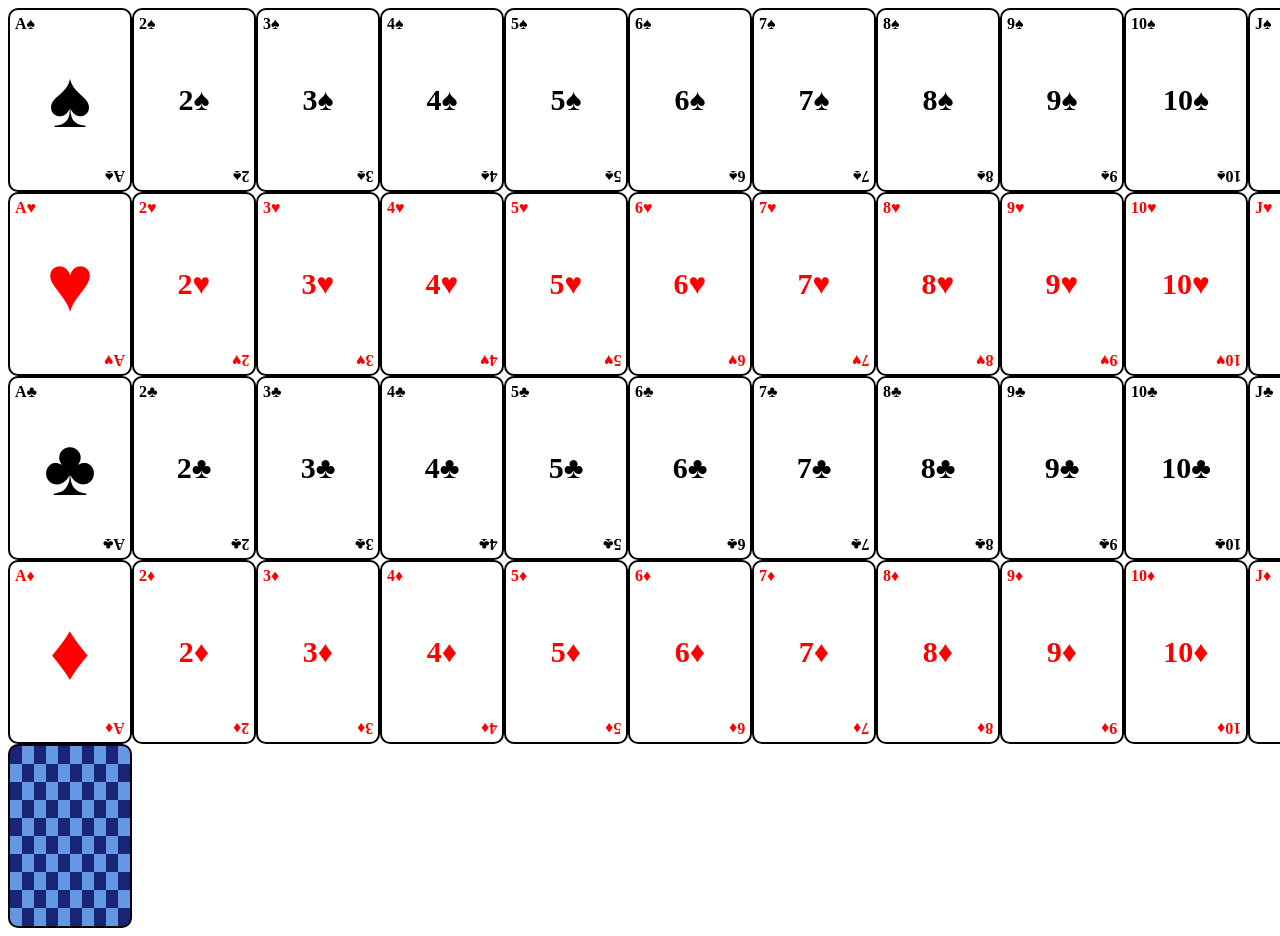
<file: index.html>
<!DOCTYPE html>
<html>
    <head>
        <title>CARTES</title>
        <link rel="stylesheet" href="cards.css">
    </head>
    <body>
        <div class="card-container">

            <div class="card black-card card-front">
                <div class="top-left">A♠</div>
                <div class="center big-symbol">♠</div>
                <div class="bottom-right">A♠</div>
            </div>
            <div class="card black-card card-front">
                <div class="top-left">2♠</div>
                <div class="center small-symbol">2♠</div>
                <div class="bottom-right">2♠</div>
            </div>
            <div class="card black-card card-front">
                <div class="top-left">3♠</div>
                <div class="center small-symbol">3♠</div>
                <div class="bottom-right">3♠</div>
            </div>
            <div class="card black-card card-front">
                <div class="top-left">4♠</div>
                <div class="center small-symbol">4♠</div>
                <div class="bottom-right">4♠</div>
            </div>
            <div class="card black-card card-front">
                <div class="top-left">5♠</div>
                <div class="center small-symbol">5♠</div>
                <div class="bottom-right">5♠</div>
            </div>
            <div class="card black-card card-front">
                <div class="top-left">6♠</div>
                <div class="center small-symbol">6♠</div>
                <div class="bottom-right">6♠</div>
            </div>
            <div class="card black-card card-front">
                <div class="top-left">7♠</div>
                <div class="center small-symbol">7♠</div>
                <div class="bottom-right">7♠</div>
            </div>
            <div class="card black-card card-front">
                <div class="top-left">8♠</div>
                <div class="center small-symbol">8♠</div>
                <div class="bottom-right">8♠</div>
            </div>
            <div class="card black-card card-front">
                <div class="top-left">9♠</div>
                <div class="center small-symbol">9♠</div>
                <div class="bottom-right">9♠</div>
            </div>
            <div class="card black-card card-front">
                <div class="top-left">10♠</div>
                <div class="center small-symbol">10♠</div>
                <div class="bottom-right">10♠</div>
            </div>
            <div class="card black-card card-front">
                <div class="top-left">J♠</div>
                <div class="center big-symbol">J</div>
                <div class="bottom-right">J♠</div>
            </div>
            <div class="card black-card card-front">
                <div class="top-left">Q♠</div>
                <div class="center big-symbol">Q</div>
                <div class="bottom-right">Q♠</div>
            </div>
            <div class="card black-card card-front">
                <div class="top-left">K♠</div>
                <div class="center big-symbol">K</div>
                <div class="bottom-right">K♠</div>
            </div>

            <div class="card red-card card-front">
                <div class="top-left">A♥</div>
                <div class="center big-symbol">♥</div>
                <div class="bottom-right">A♥</div>
            </div>
            <div class="card red-card card-front">
                <div class="top-left">2♥</div>
                <div class="center small-symbol">2♥</div>
                <div class="bottom-right">2♥</div>
            </div>
            <div class="card red-card card-front">
                <div class="top-left">3♥</div>
                <div class="center small-symbol">3♥</div>
                <div class="bottom-right">3♥</div>
            </div>
            <div class="card red-card card-front">
                <div class="top-left">4♥</div>
                <div class="center small-symbol">4♥</div>
                <div class="bottom-right">4♥</div>
            </div>
            <div class="card red-card card-front">
                <div class="top-left">5♥</div>
                <div class="center small-symbol">5♥</div>
                <div class="bottom-right">5♥</div>
            </div>
            <div class="card red-card card-front">
                <div class="top-left">6♥</div>
                <div class="center small-symbol">6♥</div>
                <div class="bottom-right">6♥</div>
            </div>
            <div class="card red-card card-front">
                <div class="top-left">7♥</div>
                <div class="center small-symbol">7♥</div>
                <div class="bottom-right">7♥</div>
            </div>
            <div class="card red-card card-front">
                <div class="top-left">8♥</div>
                <div class="center small-symbol">8♥</div>
                <div class="bottom-right">8♥</div>
            </div>
            <div class="card red-card card-front">
                <div class="top-left">9♥</div>
                <div class="center small-symbol">9♥</div>
                <div class="bottom-right">9♥</div>
            </div>
            <div class="card red-card card-front">
                <div class="top-left">10♥</div>
                <div class="center small-symbol">10♥</div>
                <div class="bottom-right">10♥</div>
            </div>
            <div class="card red-card card-front">
                <div class="top-left">J♥</div>
                <div class="center big-symbol">J</div>
                <div class="bottom-right">J♥</div>
            </div>
            <div class="card red-card card-front">
                <div class="top-left">Q♥</div>
                <div class="center big-symbol">Q</div>
                <div class="bottom-right">Q♥</div>
            </div>
            <div class="card red-card card-front">
                <div class="top-left">K♥</div>
                <div class="center big-symbol">K</div>
                <div class="bottom-right">K♥</div>
            </div>

            <div class="card black-card card-front">
                <div class="top-left">A♣</div>
                <div class="center big-symbol">♣</div>
                <div class="bottom-right">A♣</div>
            </div>
            <div class="card black-card card-front">
                <div class="top-left">2♣</div>
                <div class="center small-symbol">2♣</div>
                <div class="bottom-right">2♣</div>
            </div>
            <div class="card black-card card-front">
                <div class="top-left">3♣</div>
                <div class="center small-symbol">3♣</div>
                <div class="bottom-right">3♣</div>
            </div>
            <div class="card black-card card-front">
                <div class="top-left">4♣</div>
                <div class="center small-symbol">4♣</div>
                <div class="bottom-right">4♣</div>
            </div>
            <div class="card black-card card-front">
                <div class="top-left">5♣</div>
                <div class="center small-symbol">5♣</div>
                <div class="bottom-right">5♣</div>
            </div>
            <div class="card black-card card-front">
                <div class="top-left">6♣</div>
                <div class="center small-symbol">6♣</div>
                <div class="bottom-right">6♣</div>
            </div>
            <div class="card black-card card-front">
                <div class="top-left">7♣</div>
                <div class="center small-symbol">7♣</div>
                <div class="bottom-right">7♣</div>
            </div>
            <div class="card black-card card-front">
                <div class="top-left">8♣</div>
                <div class="center small-symbol">8♣</div>
                <div class="bottom-right">8♣</div>
            </div>
            <div class="card black-card card-front">
                <div class="top-left">9♣</div>
                <div class="center small-symbol">9♣</div>
                <div class="bottom-right">9♣</div>
            </div>
            <div class="card black-card card-front">
                <div class="top-left">10♣</div>
                <div class="center small-symbol">10♣</div>
                <div class="bottom-right">10♣</div>
            </div>
            <div class="card black-card card-front">
                <div class="top-left">J♣</div>
                <div class="center big-symbol">J</div>
                <div class="bottom-right">J♣</div>
            </div>
            <div class="card black-card card-front">
                <div class="top-left">Q♣</div>
                <div class="center big-symbol">Q</div>
                <div class="bottom-right">Q♣</div>
            </div>
            <div class="card black-card card-front">
                <div class="top-left">K♣</div>
                <div class="center big-symbol">K</div>
                <div class="bottom-right">K♣</div>
            </div>

            <div class="card red-card card-front">
                <div class="top-left">A♦</div>
                <div class="center big-symbol">♦</div>
                <div class="bottom-right">A♦</div>
            </div>
            <div class="card red-card card-front">
                <div class="top-left">2♦</div>
                <div class="center small-symbol">2♦</div>
                <div class="bottom-right">2♦</div>
            </div>
            <div class="card red-card card-front">
                <div class="top-left">3♦</div>
                <div class="center small-symbol">3♦</div>
                <div class="bottom-right">3♦</div>
            </div>
            <div class="card red-card card-front">
                <div class="top-left">4♦</div>
                <div class="center small-symbol">4♦</div>
                <div class="bottom-right">4♦</div>
            </div>
            <div class="card red-card card-front">
                <div class="top-left">5♦</div>
                <div class="center small-symbol">5♦</div>
                <div class="bottom-right">5♦</div>
            </div>
            <div class="card red-card card-front">
                <div class="top-left">6♦</div>
                <div class="center small-symbol">6♦</div>
                <div class="bottom-right">6♦</div>
            </div>
            <div class="card red-card card-front">
                <div class="top-left">7♦</div>
                <div class="center small-symbol">7♦</div>
                <div class="bottom-right">7♦</div>
            </div>
            <div class="card red-card card-front">
                <div class="top-left">8♦</div>
                <div class="center small-symbol">8♦</div>
                <div class="bottom-right">8♦</div>
            </div>
            <div class="card red-card card-front">
                <div class="top-left">9♦</div>
                <div class="center small-symbol">9♦</div>
                <div class="bottom-right">9♦</div>
            </div>
            <div class="card red-card card-front">
                <div class="top-left">10♦</div>
                <div class="center small-symbol">10♦</div>
                <div class="bottom-right">10♦</div>
            </div>
            <div class="card red-card card-front">
                <div class="top-left">J♦</div>
                <div class="center big-symbol">J</div>
                <div class="bottom-right">J♦</div>
            </div>
            <div class="card red-card card-front">
                <div class="top-left">Q♦</div>
                <div class="center big-symbol">Q</div>
                <div class="bottom-right">Q♦</div>
            </div>
            <div class="card red-card card-front">
                <div class="top-left">K♦</div>
                <div class="center big-symbol">K</div>
                <div class="bottom-right">K♦</div>
            </div>

            <div class="card red-card card-back">
                <div class="top-left">K♦</div>
                <div class="center big-symbol">K</div>
                <div class="bottom-right">K♦</div>
            </div>
            
        </div>
    </body>
</html>
</file>
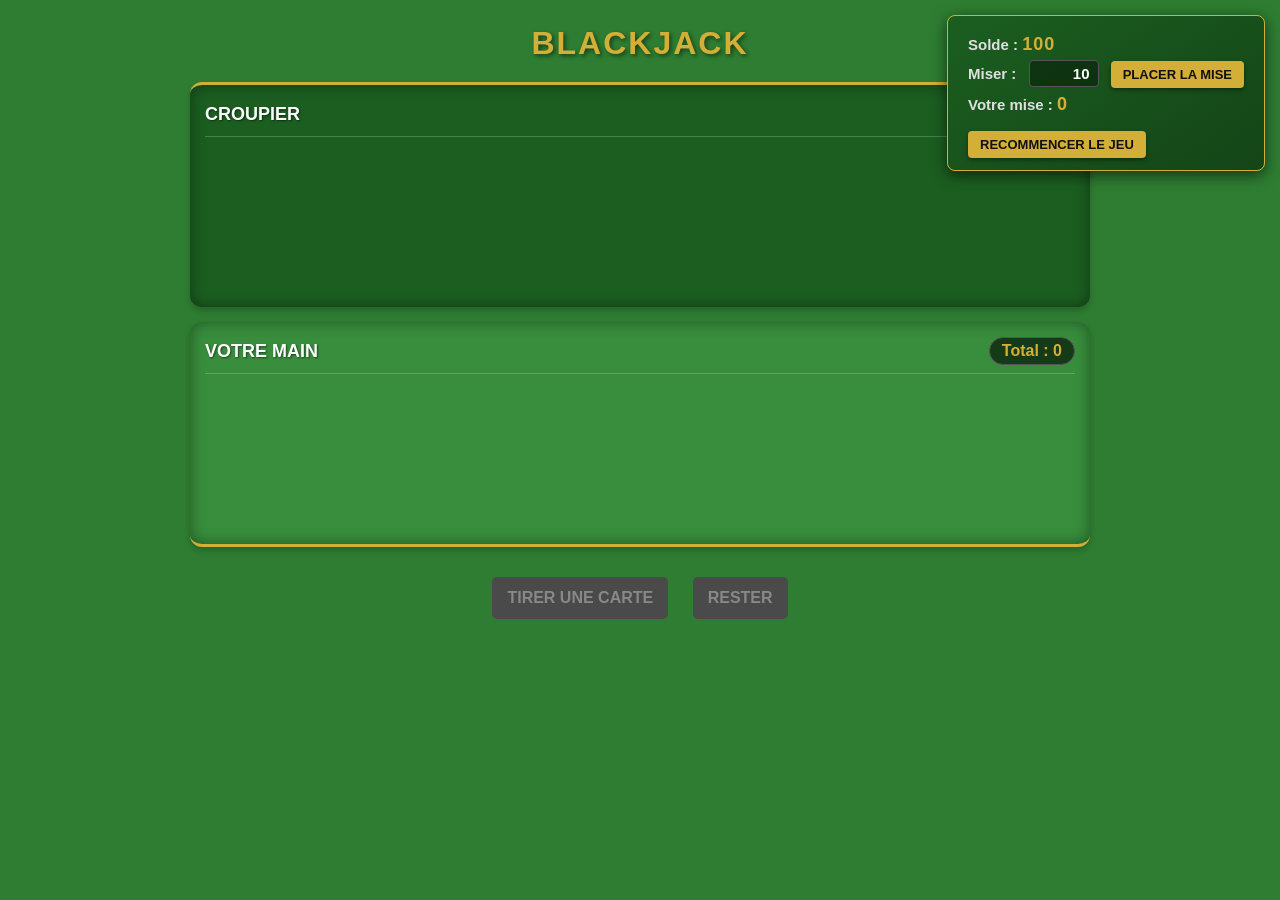
<file: blackjack.html>
<html>
    <head>
        <meta charset="UTF-8">
        <title>Blackjack</title>
        <link rel="stylesheet" href="blackjack.css">
        <link rel="stylesheet" href="cards.css">
        <script src="blackjack.js" defer></script>  
    </head>
    <body>
        <div id="balance-container">
            Solde : <span id="balance">100</span>
            <br>
            Miser : <input type="number" id="bet-amount" value="10" min="1" max="1000">
            <button id="place-bet">Placer la mise</button>
            <br>
            Votre mise : <span id="current-bet">0</span>
            <br>
            <button id="reset-game">Recommencer le jeu</button>
        </div>

        
        <h1>Blackjack</h1>
        
        <div id="game-container">
            
            <!-- Zone du Croupier -->
            <div class="table-zone dealer-zone">
                <div class="zone-header">
                    <h2>Croupier</h2>
                    <div class="score-badge">Total : <span id="dealer-total-value"></span></div>
                </div>
                <div id="dealer-hand-container">
                    <template id="dealer-card-template">
                        <div class="card card-back">
                            <div class="top-left"></div>
                            <div class="center"></div>
                            <div class="bottom-right"></div>
                        </div>
                    </template>
                </div>
            </div>

            <!-- Zone du Joueur -->
            <div class="table-zone player-zone">
                <div class="zone-header">
                    <h2>Votre main</h2>
                    <div class="score-badge">Total : <span id="total-value">0</span></div>
                </div>
                <div id="hand-container">
                    <template id="card-template">
                        <div class="card card-front">
                            <div class="top-left"></div>
                            <div class="center"></div>
                            <div class="bottom-right"></div>
                        </div>
                    </template>
                </div>
            </div>

            <!-- Contrôles et Messages -->
            <div id="buttons-container">
                <button id="draw-card">Tirer une carte</button>
                <button id="stand">Rester</button>
            </div>
            
            <div id="message-container"></div>
            
        </div>
    </body>
</html>
</file>
<file: cards.css>
.card-container{
    display: grid;
    grid-template-columns: repeat(13, 1fr);
}

.card{
    width: 120px;
    height: 180px;
    border: 2px solid black;
    border-radius: 10px;
    font-weight: bold;
}

.card .top-left {
    margin-top: 5px;
    margin-left: 5px;
    align-self: flex-start;
}

.card .center {
    margin: auto; 
}

.card .bottom-right {
    margin-bottom: 5px;
    margin-right: 5px;
    align-self: flex-end; 
    transform: rotate(180deg);
}

.small-symbol{
    font-size: 30px;
}

.big-symbol{
    font-size: 80px;
}

.black-card{
    color: black;
}

.red-card{
    color: red;
}

.card-front{
    display: flex;
    background-color: white;
}

.card-back{
    color: transparent;
    background: conic-gradient(
      #6497e4 0.25turn,
      #172574 0.25turn 0.5turn,
      #6497e4 0.5turn 0.75turn,
      #172574 0.75turn
    )
    top left / 20% 20% repeat;
}
</file>
<file: blackjack.css>
/* Reset basique pour optimiser l'espace */
* {
    box-sizing: border-box;
    margin: 0;
    padding: 0;
}

body {
    font-family: Arial, sans-serif;
    background-color: #2e7d32;
    color: #fff;
    display: flex;
    flex-direction: column;
    align-items: center;
    padding: 10px 20px;
    min-height: 100vh;
}

h1 {
    text-shadow: 2px 2px 4px rgba(0, 0, 0, 0.5);
    margin: 15px 0 20px 0;
    color: #d4af37;
    text-transform: uppercase;
    letter-spacing: 2px;
}

/* Conteneur global du jeu centré */
#game-container {
    width: 100%;
    max-width: 900px;
    display: flex;
    flex-direction: column;
    gap: 15px; /* Espace entre la zone croupier et joueur */
}

/* Design des tapis de jeu */
.table-zone {
    border-radius: 12px;
    padding: 15px;
    box-shadow: inset 0 0 15px rgba(0, 0, 0, 0.4), 0 4px 6px rgba(0, 0, 0, 0.2);
}

.dealer-zone {
    background-color: #1b5e20; 
    border-top: 3px solid #d4af37;
}

.player-zone {
    background-color: #388e3c; 
    border-bottom: 3px solid #d4af37;
}

.zone-header {
    display: flex;
    justify-content: space-between;
    align-items: center;
    border-bottom: 1px solid rgba(255, 255, 255, 0.2);
    padding-bottom: 8px;
    margin-bottom: 15px;
}

.zone-header h2 {
    font-size: 18px;
    text-shadow: 1px 1px 2px rgba(0, 0, 0, 0.5);
    text-transform: uppercase;
}

.score-badge {
    background-color: rgba(0, 0, 0, 0.6);
    color: #d4af37;
    padding: 4px 12px;
    border-radius: 20px;
    font-weight: bold;
    font-size: 16px;
    border: 1px solid #555;
}

/* Grilles de cartes */
#hand-container, #dealer-hand-container {
    display: flex;
    justify-content: center;
    align-items: center;
    perspective: 1000px;
    min-height: 140px;
}

.card {
    transition: transform 0.25s ease-in-out; 
    transform-style: preserve-3d;
    position: relative; 
}

.card + .card {
    margin-left: -60px; 
}

.card.is-flipping {
    transform: rotateY(90deg);
}

/* Style des boutons (Tirer/Rester) */
#buttons-container {
    margin: 15px 0;
    text-align: center;
}

#buttons-container button {
    background-color: #d4af37;
    color: #111;
    border: none;
    padding: 12px 15px;
    border-radius: 5px;
    font-size: 16px;
    font-weight: bold;
    text-transform: uppercase;
    cursor: pointer;
    box-shadow: 0 4px 6px rgba(0, 0, 0, 0.4);
    transition: background-color 0.2s, transform 0.1s, box-shadow 0.1s;
    margin: 0 10px;
}

#buttons-container button:hover:not(:disabled) {
    background-color: #f3c73f;
}

#buttons-container button:active:not(:disabled) {
    transform: translateY(2px);
    box-shadow: 0 2px 3px rgba(0, 0, 0, 0.4);
}

#reset-game {
    margin-top: 10px;
    background-color: #d4af37;
    color: #111;
    border: none;
    padding: 6px 12px;
    border-radius: 4px;
    font-size: 13px;
    font-weight: bold;
    text-transform: uppercase;
    cursor: pointer;
    box-shadow: 0 2px 4px rgba(0, 0, 0, 0.4);
    transition: background-color 0.2s, transform 0.1s;
}

#reset-game:hover:not(:disabled) {
    background-color: #f3c73f;
}

#reset-game:active:not(:disabled) {
    transform: translateY(2px);
    box-shadow: none;
}


/* Conteneur Solde */
#balance-container {
    position: absolute;
    top: 15px;
    right: 15px;
    background: linear-gradient(145deg, #1b5e20, #144517);
    border: 1px solid #d4af37;
    padding: 12px 20px;
    border-radius: 8px;
    font-size: 15px;
    font-weight: bold;
    box-shadow: 0 4px 15px rgba(0, 0, 0, 0.6);
    color: #e0e0e0;
    text-align: left;
    line-height: 1.8;
    z-index: 10;
}

#balance, #current-bet {
    color: #d4af37;
    font-size: 18px;
    letter-spacing: 1px;
}

#bet-amount {
    background-color: rgba(0, 0, 0, 0.4);
    border: 1px solid #555;
    color: #fff;
    padding: 4px 8px;
    border-radius: 4px;
    font-size: 15px;
    font-weight: bold;
    width: 70px;
    text-align: right;
    margin: 0 8px;
    outline: none;
    transition: all 0.2s ease;
}

#bet-amount:focus {
    border-color: #d4af37;
    box-shadow: 0 0 8px rgba(212, 175, 55, 0.4);
    background-color: rgba(0, 0, 0, 0.6);
}

/* Bouton Placer Mise */
#place-bet {
    background-color: #d4af37;
    color: #111;
    border: none;
    padding: 6px 12px;
    border-radius: 4px;
    font-size: 13px;
    font-weight: bold;
    text-transform: uppercase;
    cursor: pointer;
    box-shadow: 0 2px 4px rgba(0, 0, 0, 0.4);
    transition: background-color 0.2s, transform 0.1s;
}

#place-bet:hover:not(:disabled) {
    background-color: #f3c73f;
}

#place-bet:active:not(:disabled) {
    transform: translateY(2px);
    box-shadow: none;
}

/* États désactivés */
button:disabled {
    background-color: #4a4a4a !important;
    color: #888 !important;
    border-color: #4a4a4a !important;
    cursor: not-allowed;
    transform: none !important;
    box-shadow: none !important;
}

/* Zone d'affichage des messages de fin de tour */
#message-container {
    font-size: 22px;
    font-weight: bold;
    text-transform: uppercase;
    color: #d4af37;
    text-shadow: 2px 2px 5px rgba(0,0,0,0.8);
    height: 30px;
    margin-top: 5px;
    text-align: center;
}

/* Masquer les flèches du champ number */
#bet-amount::-webkit-outer-spin-button,
#bet-amount::-webkit-inner-spin-button {
    -webkit-appearance: none;
    margin: 0;
}

#bet-amount {
    -moz-appearance: textfield;
    appearance: textfield;
}
</file>
